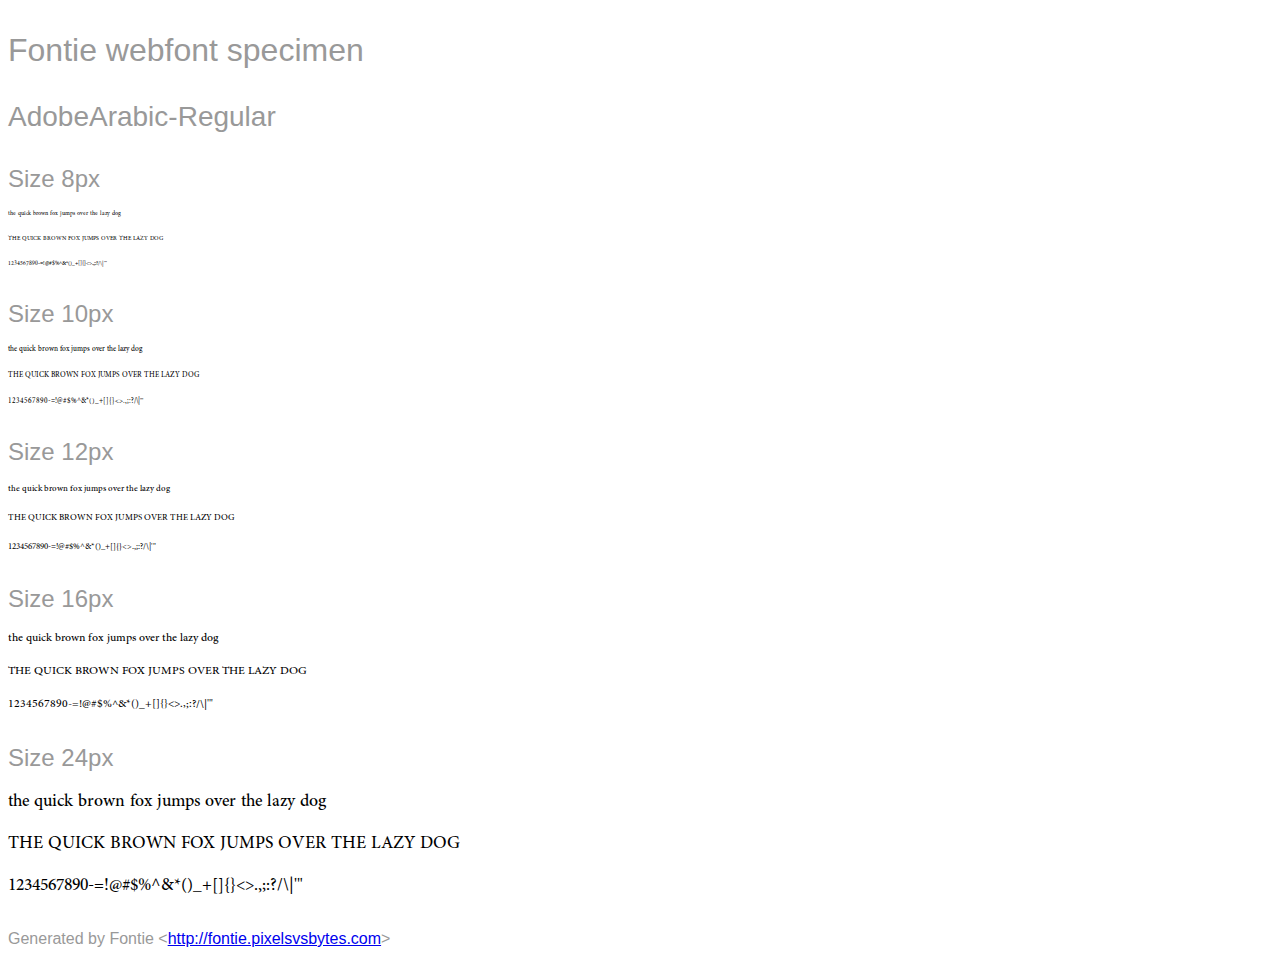
<file: fonts/AdobeArabic-Regular.html>
<html>
<head>
    <style>
        /* INFO We recommend to use @import or the link tag to include the
                font-face definition into your page.
           NOTE Some browsers block access to CSS rules in external files if the
                page is not loaded via HTTP. Therefore the Font Smoothie script
                will not work if you open this page as a local file. */
        @import url('Adobe Arabic.css');

        /* INFO Just some other styles to beautify the page ;) */
        body {
            font-family: sans-serif;
            color: #999;
            white-space: nowrap;
        }
        h1 {
            font-size: 2rem;
            font-weight: normal;
            margin: 2rem 0 1rem 0;
        }
        h2 {
            font-size: 1.75rem;
            font-weight: normal;
            margin: 2rem 0 1rem 0;
        }
        h3 {
            font-size: 1.5rem;
            font-weight: normal;
            margin: 2rem 0 1rem 0;
        }
        p {
            margin: 2rem 0;
        }
        div p {
            font-family: 'Adobe Arabic';
            font-weight: 400;
            font-style: normal;
            color: #000;
            margin: 1rem 0;
        }
    </style>
    <title>Adobe Arabic &mdash; Fontie webfont specimen</title>
</head>

<body>
    <h1>Fontie webfont specimen</h1>
    <h2>AdobeArabic-Regular</h2>
    <div style="font-size:8px">
        <h3>Size 8px</h3>
        <p>the quick brown fox jumps over the lazy dog</p>
        <p>THE QUICK BROWN FOX JUMPS OVER THE LAZY DOG</p>
        <p>1234567890-=!@#$%^&amp;*()_+[]{}&lt;&gt;.,;:?/\|'"</p>
    </div>
    <div style="font-size:10px">
        <h3>Size 10px</h3>
        <p>the quick brown fox jumps over the lazy dog</p>
        <p>THE QUICK BROWN FOX JUMPS OVER THE LAZY DOG</p>
        <p>1234567890-=!@#$%^&amp;*()_+[]{}&lt;&gt;.,;:?/\|'"</p>
    </div>
    <div style="font-size:12px">
        <h3>Size 12px</h3>
        <p>the quick brown fox jumps over the lazy dog</p>
        <p>THE QUICK BROWN FOX JUMPS OVER THE LAZY DOG</p>
        <p>1234567890-=!@#$%^&amp;*()_+[]{}&lt;&gt;.,;:?/\|'"</p>
    </div>
    <div style="font-size:16px">
        <h3>Size 16px</h3>
        <p>the quick brown fox jumps over the lazy dog</p>
        <p>THE QUICK BROWN FOX JUMPS OVER THE LAZY DOG</p>
        <p>1234567890-=!@#$%^&amp;*()_+[]{}&lt;&gt;.,;:?/\|'"</p>
    </div>
    <div style="font-size:24px">
        <h3>Size 24px</h3>
        <p>the quick brown fox jumps over the lazy dog</p>
        <p>THE QUICK BROWN FOX JUMPS OVER THE LAZY DOG</p>
        <p>1234567890-=!@#$%^&amp;*()_+[]{}&lt;&gt;.,;:?/\|'"</p>
    </div>
    <p>Generated by Fontie &lt;<a href="http://fontie.pixelsvsbytes.com">http://fontie.pixelsvsbytes.com</a>&gt;</p>
</body>

</html>
</file>
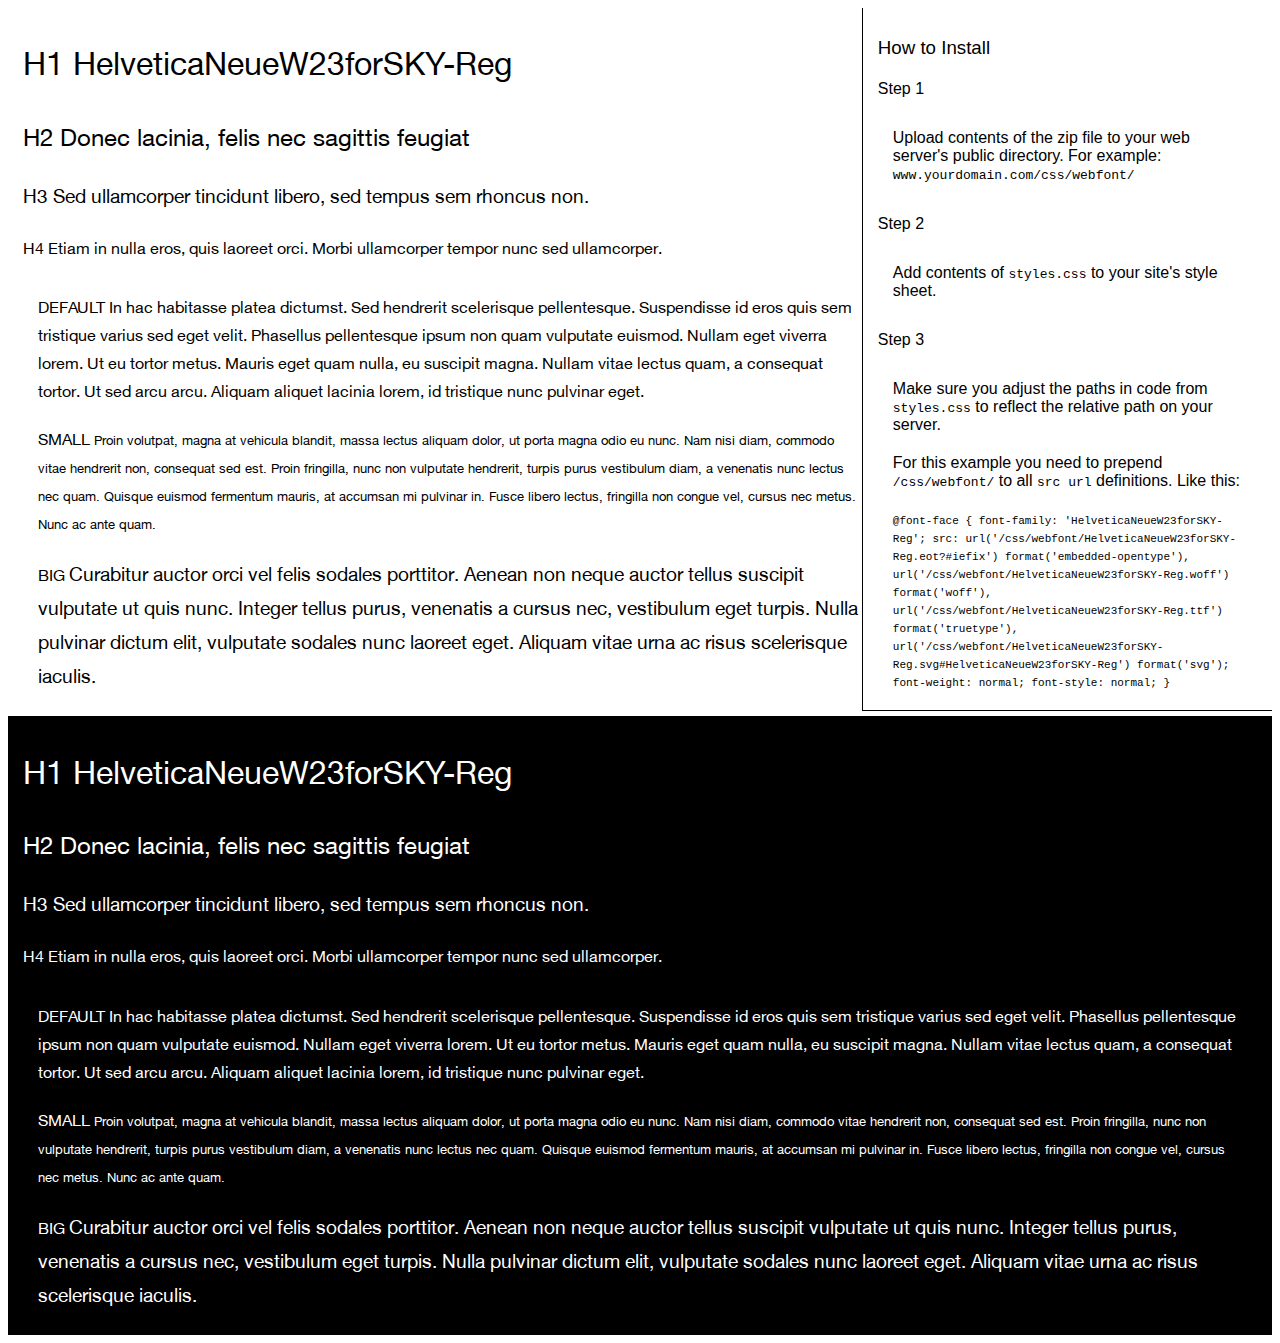
<file: fonts/preview.html>
<!DOCTYPE html>
<html>
<head>
<title>
HelveticaNeueW23forSKY-Reg
 - Web font preview
</title>
<style type='text/css'>

@font-face {
  font-family: 'HelveticaNeueW23forSKY-Reg';
  src: url('HelveticaNeueW23forSKY-Reg.eot?#iefix') format('embedded-opentype'),  url('HelveticaNeueW23forSKY-Reg.woff') format('woff'), url('HelveticaNeueW23forSKY-Reg.ttf')  format('truetype'), url('HelveticaNeueW23forSKY-Reg.svg#HelveticaNeueW23forSKY-Reg') format('svg');
  font-weight: normal;
  font-style: normal;
}

body { font-family: 'HelveticaNeueW23forSKY-Reg' !important; }
h1, h2, h3, h4 { font-weight: normal; }
.reg { color:black; background:white; }
.inverse { color:white; background:black; }
div { padding: 10px 15px; }
.right { background:white; width:30%; float: right; font-family: sans-serif; border: 1px solid black; border-width: 0 0 1px 1px;}
</style>
</head>
<body>
<div class='right'>
<h3>How to Install</h3>
<h4>Step 1</h4>
<div>
Upload contents of the zip file to your web server's public directory. For example:
<code>www.yourdomain.com/css/webfont/</code>
</div>
<h4>Step 2</h4>
<div>
Add contents of
<code>styles.css</code>
to your site's style sheet.
</div>
<h4>Step 3</h4>
<div>
Make sure you adjust the paths in code from
<code>styles.css</code>
to reflect the relative path on your server.
</div>
<div>
For this example you need to prepend
<code>/css/webfont/</code>
to all
<code>src url</code>
definitions. Like this:
</div>
<div>
<code style='font-size:11px;'>@font-face {
  font-family: 'HelveticaNeueW23forSKY-Reg';
  src: url('/css/webfont/HelveticaNeueW23forSKY-Reg.eot?#iefix') format('embedded-opentype'),  url('/css/webfont/HelveticaNeueW23forSKY-Reg.woff') format('woff'), url('/css/webfont/HelveticaNeueW23forSKY-Reg.ttf')  format('truetype'), url('/css/webfont/HelveticaNeueW23forSKY-Reg.svg#HelveticaNeueW23forSKY-Reg') format('svg');
  font-weight: normal;
  font-style: normal;
}</code>
</div>
</div>
<div class='reg'>
<h1>
H1
HelveticaNeueW23forSKY-Reg
</h1>
<h2>
H2
Donec lacinia, felis nec sagittis feugiat
</h2>
<h3>
H3
Sed ullamcorper tincidunt libero, sed tempus sem rhoncus non.
</h3>
<h4>
H4
Etiam in nulla eros, quis laoreet orci. Morbi ullamcorper tempor nunc sed ullamcorper.
</h4>
<div>
DEFAULT
In hac habitasse platea dictumst. Sed hendrerit scelerisque pellentesque. Suspendisse id eros quis sem tristique varius sed eget velit. Phasellus pellentesque ipsum non quam vulputate euismod. Nullam eget viverra lorem. Ut eu tortor metus. Mauris eget quam nulla, eu suscipit magna. Nullam vitae lectus quam, a consequat tortor. Ut sed arcu arcu. Aliquam aliquet lacinia lorem, id tristique nunc pulvinar eget.
</div>
<div>
SMALL
<small>
Proin volutpat, magna at vehicula blandit, massa lectus aliquam dolor, ut porta magna odio eu nunc. Nam nisi diam, commodo vitae hendrerit non, consequat sed est. Proin fringilla, nunc non vulputate hendrerit, turpis purus vestibulum diam, a venenatis nunc lectus nec quam. Quisque euismod fermentum mauris, at accumsan mi pulvinar in. Fusce libero lectus, fringilla non congue vel, cursus nec metus. Nunc ac ante quam.
</small>
</div>
<div>
BIG
<big>
Curabitur auctor orci vel felis sodales porttitor. Aenean non neque auctor tellus suscipit vulputate ut quis nunc. Integer tellus purus, venenatis a cursus nec, vestibulum eget turpis. Nulla pulvinar dictum elit, vulputate sodales nunc laoreet eget. Aliquam vitae urna ac risus scelerisque iaculis.
</big>
</div>

</div>
<div class='inverse'>
<h1>
H1
HelveticaNeueW23forSKY-Reg
</h1>
<h2>
H2
Donec lacinia, felis nec sagittis feugiat
</h2>
<h3>
H3
Sed ullamcorper tincidunt libero, sed tempus sem rhoncus non.
</h3>
<h4>
H4
Etiam in nulla eros, quis laoreet orci. Morbi ullamcorper tempor nunc sed ullamcorper.
</h4>
<div>
DEFAULT
In hac habitasse platea dictumst. Sed hendrerit scelerisque pellentesque. Suspendisse id eros quis sem tristique varius sed eget velit. Phasellus pellentesque ipsum non quam vulputate euismod. Nullam eget viverra lorem. Ut eu tortor metus. Mauris eget quam nulla, eu suscipit magna. Nullam vitae lectus quam, a consequat tortor. Ut sed arcu arcu. Aliquam aliquet lacinia lorem, id tristique nunc pulvinar eget.
</div>
<div>
SMALL
<small>
Proin volutpat, magna at vehicula blandit, massa lectus aliquam dolor, ut porta magna odio eu nunc. Nam nisi diam, commodo vitae hendrerit non, consequat sed est. Proin fringilla, nunc non vulputate hendrerit, turpis purus vestibulum diam, a venenatis nunc lectus nec quam. Quisque euismod fermentum mauris, at accumsan mi pulvinar in. Fusce libero lectus, fringilla non congue vel, cursus nec metus. Nunc ac ante quam.
</small>
</div>
<div>
BIG
<big>
Curabitur auctor orci vel felis sodales porttitor. Aenean non neque auctor tellus suscipit vulputate ut quis nunc. Integer tellus purus, venenatis a cursus nec, vestibulum eget turpis. Nulla pulvinar dictum elit, vulputate sodales nunc laoreet eget. Aliquam vitae urna ac risus scelerisque iaculis.
</big>
</div>

</div>
</body>
</html>
</file>
